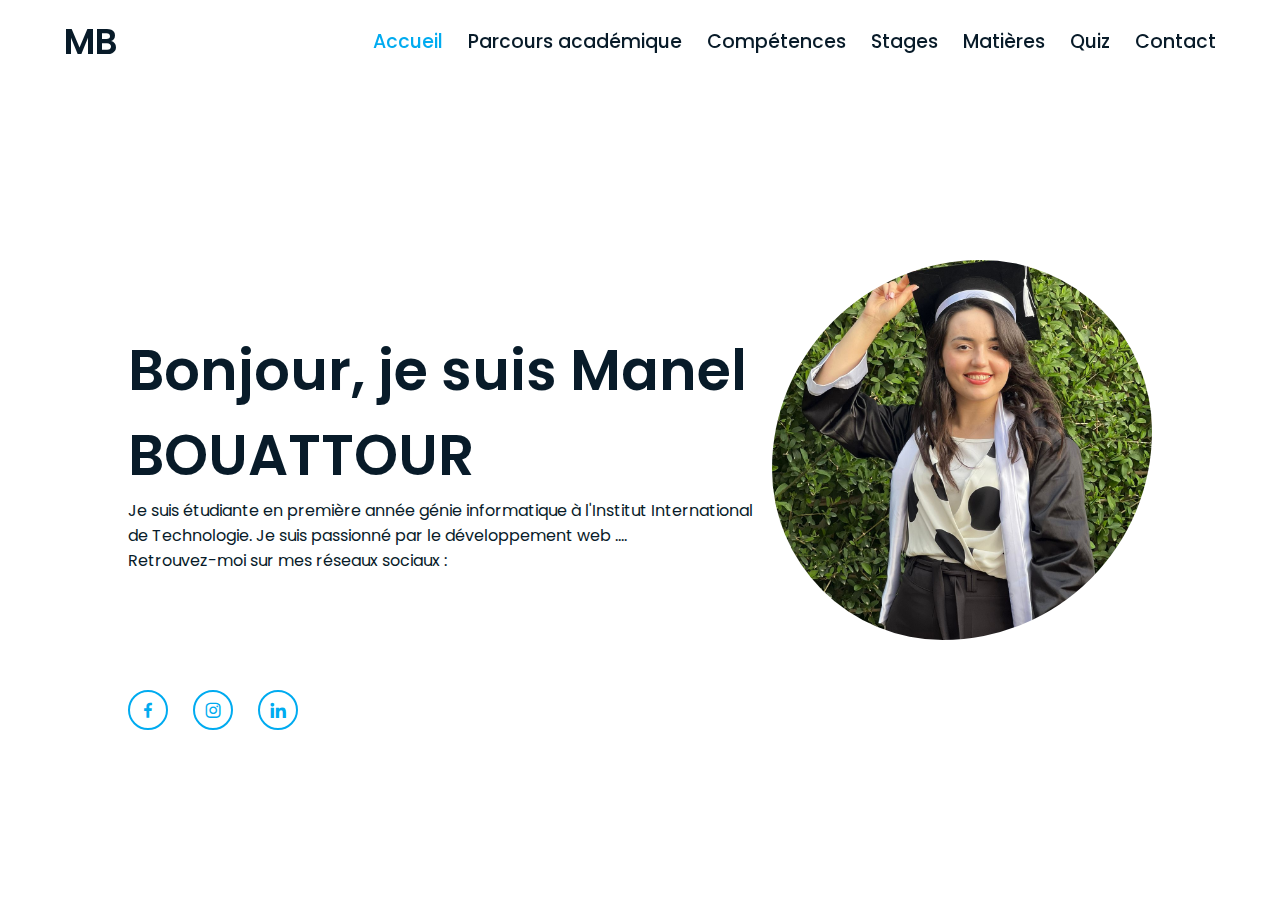
<file: index.html>
<!DOCTYPE html>
<html>
    <head>
        <meta charset="UTF-8">
        <title>Mon Portfolio</title>
        <link rel="stylesheet" href="style.css">
        <link href='https://unpkg.com/boxicons@2.1.4/css/boxicons.min.css' rel='stylesheet'>
    </head>
<body >
<header class="header">
    <div class="nav-logo">
        <p class="logo">MB</p>
      
    </div>
        <nav class="navbar">
            <a href="page1.html" class="active">Accueil</a>
            <a href="parcours_académique.html">Parcours académique</a>
            <a href="compétences.html">Compétences</a>
            <a href="stages.html">Stages</a>
            <a href="matières.html">Matières</a>
            <a href="quiz.html">Quiz</a>
            <a href="contact.html">Contact</a>

        </nav>
</header>

<section class="home">
    <div class="home-content">
        <h1>Bonjour, je suis Manel BOUATTOUR</h1>
        <p>Je suis étudiante en première année génie informatique à l'Institut International de Technologie. Je suis passionné par le développement web ....</p>
        <p>Retrouvez-moi sur mes réseaux sociaux :</p>

    </div>
    <div class="home-sci">
        <a href="https://www.facebook.com/mbouattour9" target="_blank"><i class='bx bxl-facebook' ></i></a>
        <a href="https://www.instagram.com/manelbouattour1/" target="_blank"><i class='bx bxl-instagram' ></i></a>
        <a href="www.linkedin.com/in/manel-bouattour-0a3264200" target="_blank"><i class='bx bxl-linkedin' ></i></a>
    </div>


    <div class="manel_image">
        <div class="image">
           <img src="photo_manel.jpg" >
        </div>

    </div>
</section>

</body>
</html>
</file>
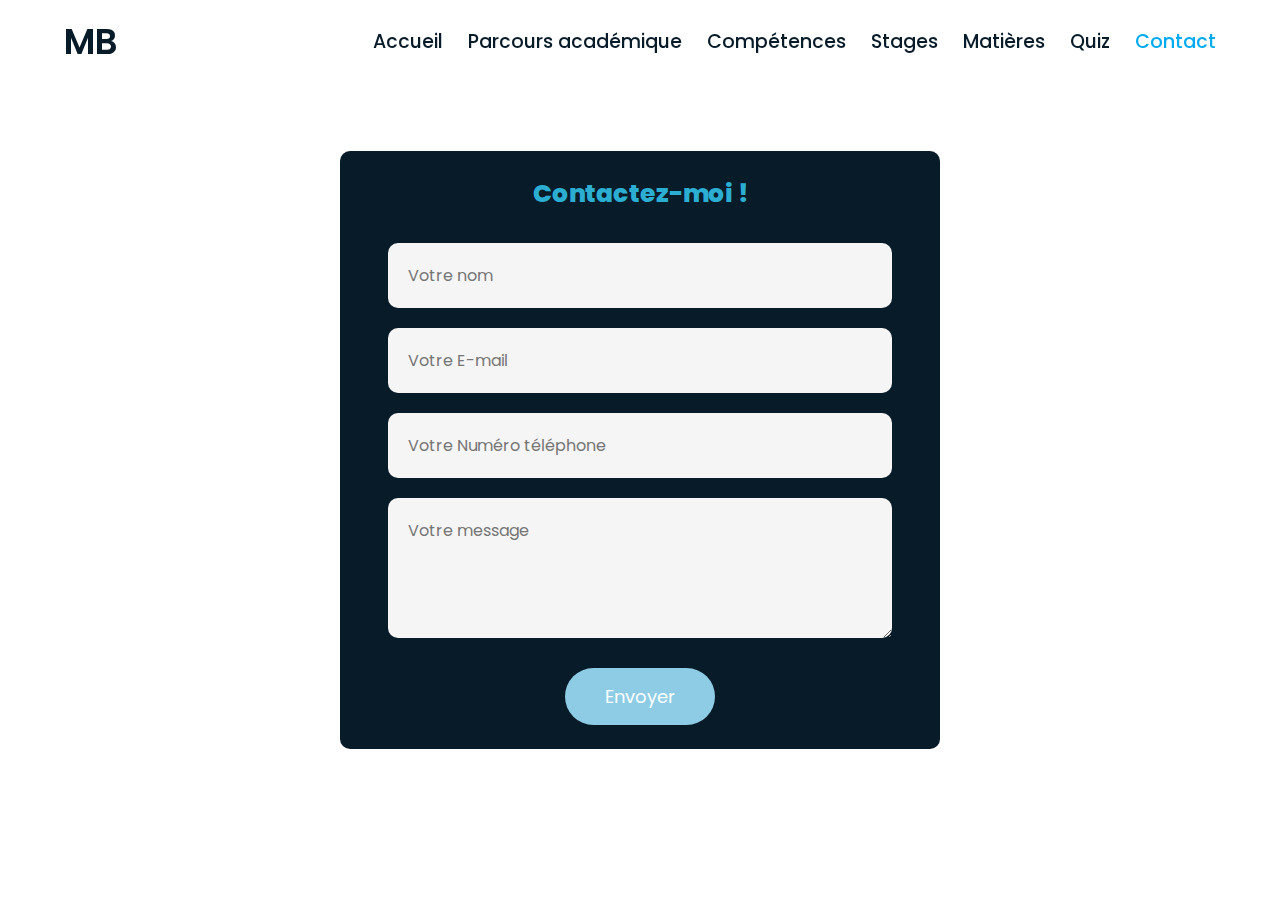
<file: contact.html>
<!DOCTYPE html>
<html>
    <head>
        <meta charset="UTF-8">
        <title>Mon Portfolio</title>
        <link rel="stylesheet" href="style.css">
        <link href='https://unpkg.com/boxicons@2.1.4/css/boxicons.min.css' rel='stylesheet'>
    </head>
<body>
    <header class="header">
        <div class="nav-logo">
            <p class="logo">MB</p>
          
        </div>
            <nav class="navbar">
                <a href="page1.html" >Accueil</a>
                <a href="parcours_académique.html" >Parcours académique</a>
                <a href="compétences.html">Compétences</a>
                <a href="stages.html" >Stages</a>
                <a href="matières.html">Matières</a>
                <a href="quiz.html">Quiz</a>
                <a href="contact.html" class="active">Contact</a>
    
            </nav>
    </header>
    <div class="container">
        <form id="contactForm">
            <h3>Contactez-moi !</h3>
            <input type="text" id="name" placeholder="Votre nom" required>
            <input type="email" id="email" placeholder="Votre E-mail" required>
            <input type="text" id="Numero" placeholder="Votre Numéro téléphone" required>
            <textarea id="message" rows="4" placeholder="Votre message"></textarea>
            <button type="button" onclick="sendEmail()">Envoyer</button>
        </form>
    </div>
    
    <script>
        function sendEmail() {
            const name = document.getElementById('name').value;
            const email = document.getElementById('email').value;
            const numero = document.getElementById('Numero').value;
            const message = document.getElementById('message').value;
    
            const mailtoLink = `mailto:manelbouattour114@gmail.com?subject=Nouveau message de ${name}&body=Nom: ${name} Email: ${email} Numéro: ${numero} Message: ${message}`;
    
            window.location.href = mailtoLink;
        }
    </script>


</body>
</html>
</file>
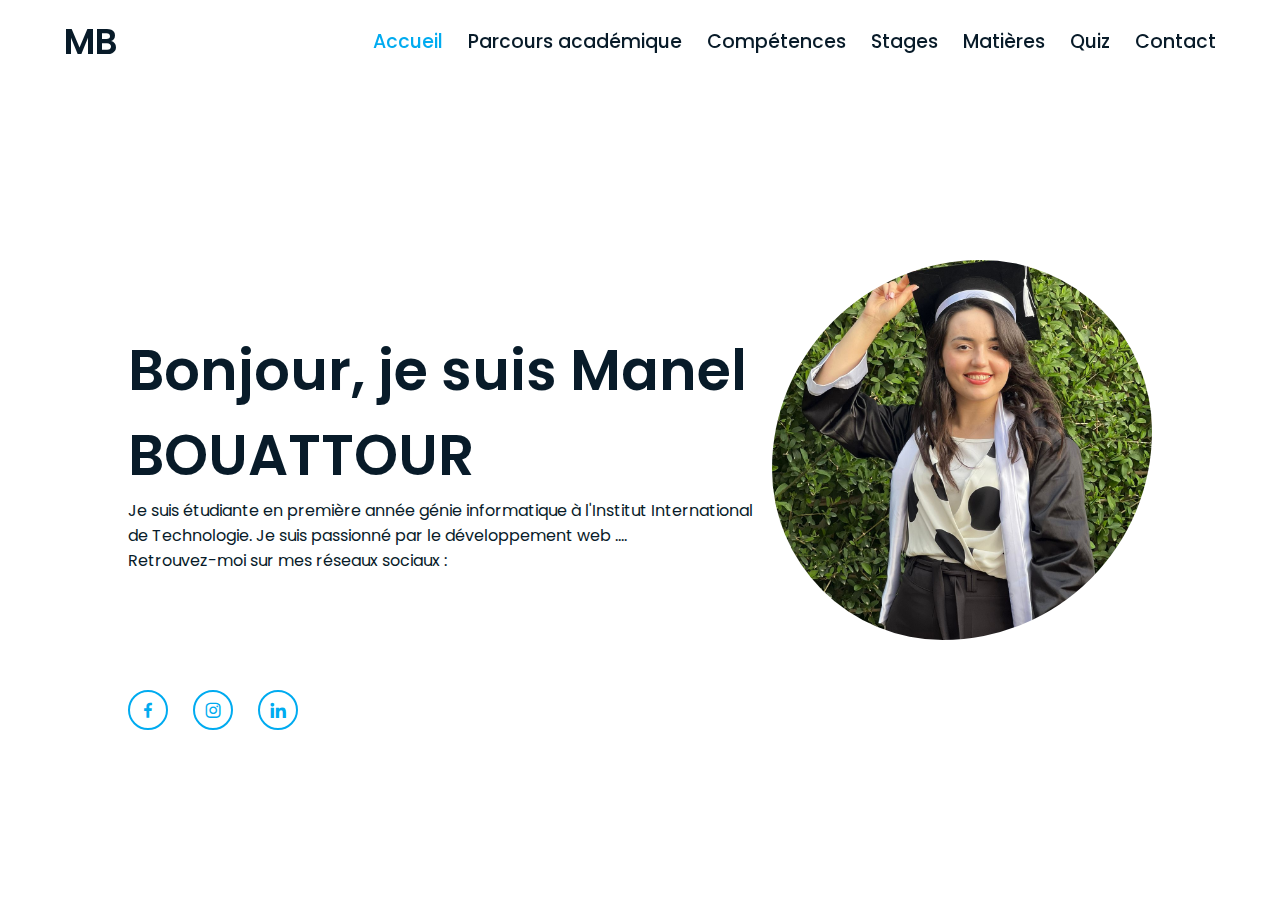
<file: page1.html>
<!DOCTYPE html>
<html>
    <head>
        <meta charset="UTF-8">
        <title>Mon Portfolio</title>
        <link rel="stylesheet" href="style.css">
        <link href='https://unpkg.com/boxicons@2.1.4/css/boxicons.min.css' rel='stylesheet'>
    </head>
<body >
<header class="header">
    <div class="nav-logo">
        <p class="logo">MB</p>
      
    </div>
        <nav class="navbar">
            <a href="page1.html" class="active">Accueil</a>
            <a href="parcours_académique.html">Parcours académique</a>
            <a href="compétences.html">Compétences</a>
            <a href="stages.html">Stages</a>
            <a href="matières.html">Matières</a>
            <a href="quiz.html">Quiz</a>
            <a href="contact.html">Contact</a>

        </nav>
</header>

<section class="home">
    <div class="home-content">
        <h1>Bonjour, je suis Manel BOUATTOUR</h1>
        <p>Je suis étudiante en première année génie informatique à l'Institut International de Technologie. Je suis passionné par le développement web ....</p>
        <p>Retrouvez-moi sur mes réseaux sociaux :</p>

    </div>
    <div class="home-sci">
        <a href="https://www.facebook.com/mbouattour9" target="_blank"><i class='bx bxl-facebook' ></i></a>
        <a href="https://www.instagram.com/manelbouattour1/" target="_blank"><i class='bx bxl-instagram' ></i></a>
        <a href="www.linkedin.com/in/manel-bouattour-0a3264200" target="_blank"><i class='bx bxl-linkedin' ></i></a>
    </div>


    <div class="manel_image">
        <div class="image">
           <img src="photo_manel.jpg" >
        </div>

    </div>
</section>

</body>
</html>
</file>
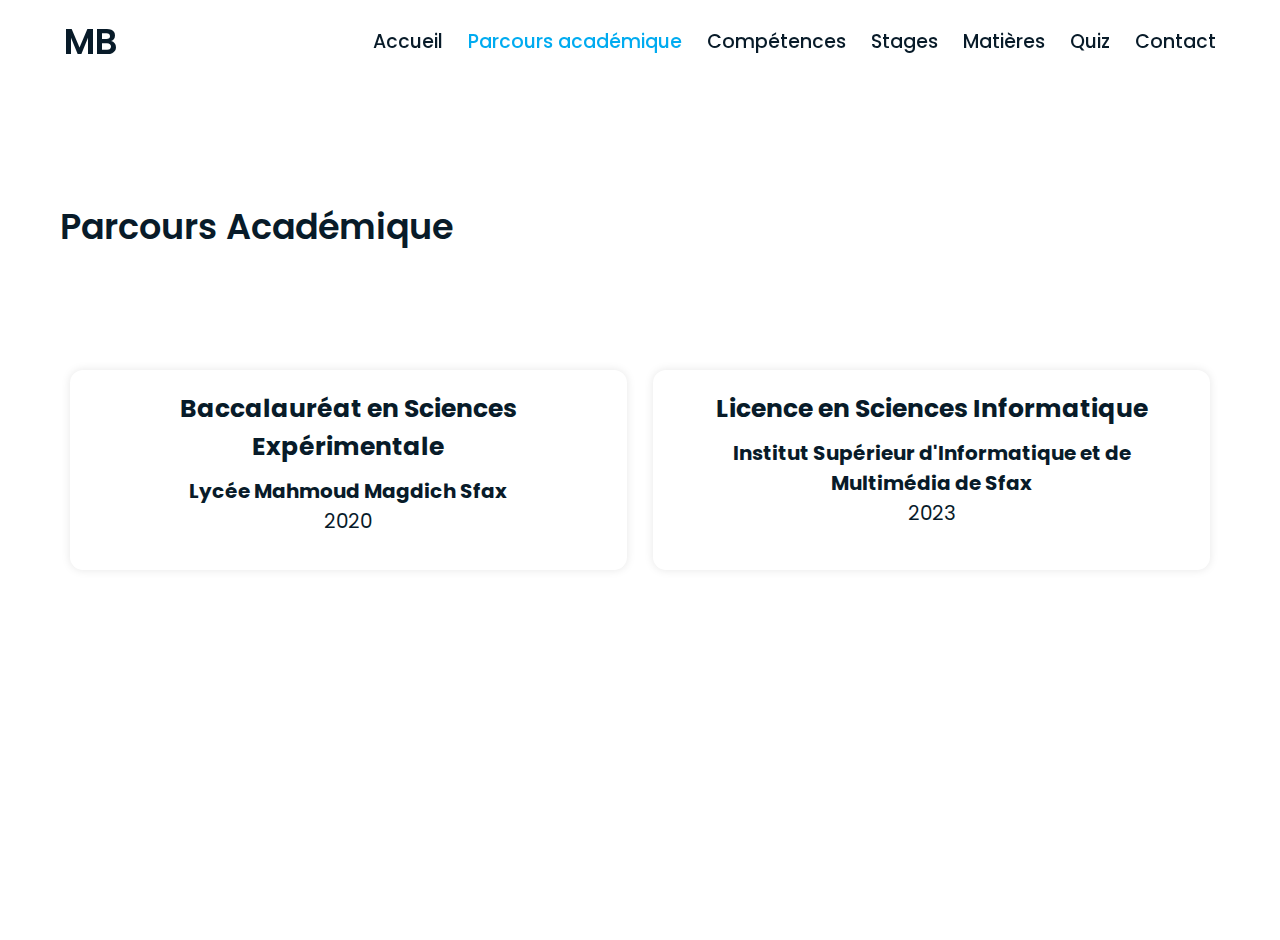
<file: parcours_académique.html>
<!DOCTYPE html>
<html>
    <head>
        <meta charset="UTF-8">
        <title>Mon Portfolio</title>
        <link rel="stylesheet" href="style.css">
        <link href='https://unpkg.com/boxicons@2.1.4/css/boxicons.min.css' rel='stylesheet'>
    </head>
<body >
<header class="header">
    <div class="nav-logo">
        <p class="logo">MB</p>
      
    </div>
        <nav class="navbar">
            <a href="page1.html" >Accueil</a>
            <a href="parcours_académique.html" class="active">Parcours académique</a>
            <a href="compétences.html">Compétences</a>
            <a href="stages.html">Stages</a>
            <a href="matières.html">Matières</a>
            <a href="quiz.html">Quiz</a>
            <a href="contact.html">Contact</a>

        </nav>
</header>
    <section class="academic-content">
        <h1>Parcours Académique</h1>

        <div class="education-container">
            <div class="education-item">
                <h3>Baccalauréat en Sciences Expérimentale</h3>
                <h4>Lycée Mahmoud Magdich Sfax</h4>
                <p>2020</p>
            </div>

            <div class="education-item">
                <h3>Licence en Sciences Informatique</h3>
                <h4>Institut Supérieur d'Informatique et de Multimédia de Sfax</h4>
                <p>2023</p>
            </div>
        </div>
    </section>

</body>
</html>
</file>
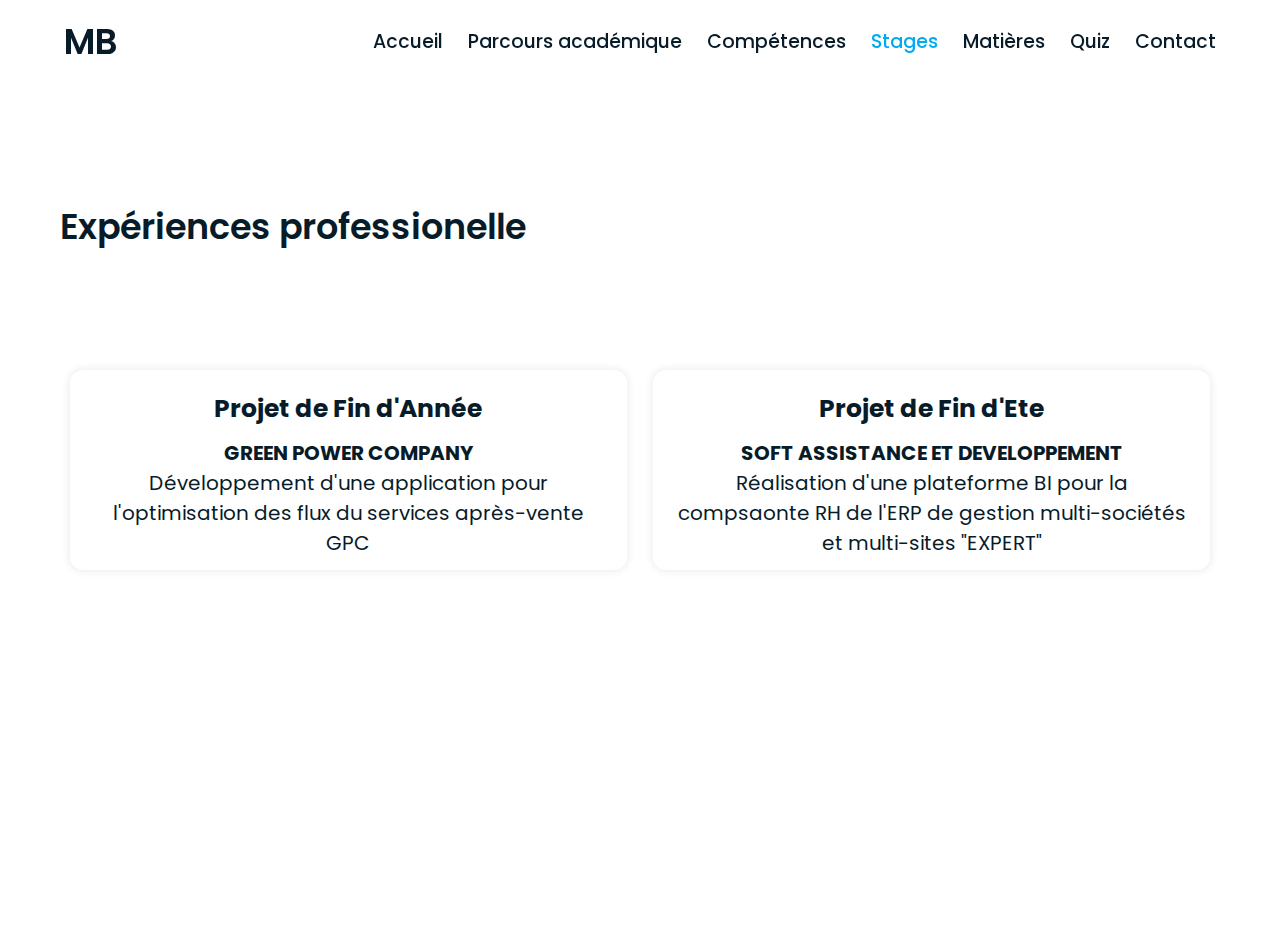
<file: stages.html>
<!DOCTYPE html>
<html>
    <head>
        <meta charset="UTF-8">
        <title>Mon Portfolio</title>
        <link rel="stylesheet" href="style.css">
        <link href='https://unpkg.com/boxicons@2.1.4/css/boxicons.min.css' rel='stylesheet'>
    </head>
<body >
<header class="header">
    <div class="nav-logo">
        <p class="logo">MB</p>
      
    </div>
        <nav class="navbar">
            <a href="page1.html" >Accueil</a>
            <a href="parcours_académique.html" >Parcours académique</a>
            <a href="compétences.html">Compétences</a>
            <a href="stages.html" class="active">Stages</a>
            <a href="matières.html">Matières</a>
            <a href="quiz.html">Quiz</a>
            <a href="contact.html">Contact</a>

        </nav>
</header>
    <section class="academic-content">
        <h1>Expériences professionelle</h1>
        <div class="education-container">
            <div class="education-item">
                <h3>Projet de Fin d'Année</h3>
                <h4>GREEN POWER COMPANY</h4>
                <p>Développement d'une application pour l'optimisation des flux du services après-vente GPC</p>
            </div>

            <div class="education-item">
                <h3>Projet de Fin d'Ete</h3>
                <h4>SOFT ASSISTANCE ET DEVELOPPEMENT</h4>
                <p>Réalisation d'une plateforme BI pour la compsaonte RH de l'ERP de gestion multi-sociétés et multi-sites "EXPERT"</p>

            </div>
        </div>
    </section>

</body>
</html>
</file>
<file: style.css>
@import url('https://fonts.googleapis.com/css2?family=Poppins:wght@400;600&display=swap');

* {
    margin: 0;
    padding: 0;
    box-sizing: border-box;
    font-family: 'Poppins', 'sans-serif';
}

body {
    background: #fff; /* Couleur de fond en blanc */
    color: #081b29; /* Couleur du texte principale */
}



.header {
    position: fixed;
    top: 0;
    left: 0;
    width: 100%;
    padding: 15px 5%;
    background: transparent;
    display: flex;
    justify-content: space-between;
    align-items: center;
    z-index: 100;
}

.navbar {
    display: flex;
    gap: 5px;
}

.logo {
    font-size: 35px;
    color: #081b29; /* Couleur du texte du logo */
    text-decoration: none;
    font-weight: 600;
}

.navbar a {
    font-size: 19px;
    color: #081b29;
    text-decoration: none;
    font-weight: 500;
    margin-left: 20px;
    transition: .3s;
}

.navbar a:hover,
.navbar a.active {
    color: #00abf0;
}
/*La premieres page HOME*/
.home {
    height: 100vh;
    display: flex;
    align-items: center;
    padding: 0 10%;
}

.home-content {
    max-width: 800px;
}

.home-content h1 {
    font-size: 56px;
    font-weight: 550;
    color: #081b29; /* Couleur du texte principal */
}

.home-content p {
    font-size: 16px;
    color: #081b29;
}

.home-sci {
    position: absolute;
    bottom: 170px;
    width: 170px;
    display: flex;
    justify-content: space-between;
}

.home-sci a {
    position: relative;
    display: inline-flex;
    justify-content: center;
    align-items: center;
    width: 40px;
    height: 40px;
    background: transparent;
    border: 2px solid #00abf0;
    border-radius: 50%;
    font-size: 20px;
    color: #00abf0;
    text-decoration: none;
}

.manel_image {
    display: flex;
    justify-content: right;
    align-content: center;
    min-height: 80vh;
    width: 50%;
}

.image {
    margin: auto 0;
    width: 380px;
    height: 380px;
    border-radius: 55% 45% 55% 45%;
    overflow: hidden;
}

.image img {
    width: 380px;
    height: 380px;
    object-fit: cover;
}
/*Parcours Académique*/
.academic-content {
    max-width: 1200px;
    margin: auto;
    padding: 20px;
    text-align: center;

}
.academic-content h1 {
    font-size: 35px;
    font-weight: 600;
    color: #081b29;
    margin-bottom: 20px;
    position: absolute;
    text-align: center;
    top: 200px; 
}

.education-container {
    display: flex;
    justify-content: space-between;
    align-items: center;
    height: 100vh;

}

.education-item {
    width:48%;
    padding: 20px;
    height: 200px;
    background-color: #fff;
    box-shadow: 0 0 10px rgba(0, 0, 0, 0.1);
    border-radius: 13px;
    margin: 10px;
    text-align: center;
}
.education-item:hover {
    transform: translateY(-7px);
}

.education-item h3 {
    font-size: 25px;
    font-weight: 500;
    margin-bottom: 10px;
    font-weight: bold;
}
.education-item h4{
    font-size: 20px;
}
.education-item p {
    font-size: 20px;
}

/********Compétences ***/
.skills-list {
    display: flex;
    flex-wrap: wrap;
    justify-content: center;
    margin-top: 100px; 

}

.skills-list span {
    width: 100px; 
    height: 45px;
    display: inline-flex;
    justify-content: center;
    align-items: center;
    padding: 8px 22px;
    margin: 30px;
    background-color: #8dcce4;
    color: #fff;
    border-radius: 5px;
    box-shadow: 0 0 10px rgba(0, 0, 0, 0.1);
    transition: transform 0.2s linear;

}

.skills-list span:hover {
    transform: translateY(-7px);
}


/*Page Matières*/
.matieres-list {
    display: flex;
    flex-wrap: wrap;
    justify-content: center;
    margin-top: 100px; 

}

.matieres-list span {
    width: 150px; 
    height: 70px;
    display: inline-flex;
    justify-content: center;
    align-items: center;
    padding: 8px 22px;
    margin: 5px;
    background-color: #8dcce4;
    color: #fff;
    border-radius: 5px;
    box-shadow: 0 0 10px rgba(0, 0, 0, 0.1);
    transition: transform 0.2s linear;

}

.matieres-list span:hover {
    transform: translateY(-7px);
}

/*Quiz*/
.page-quiz {
    display: flex;
    align-items: center;
    justify-content: center;
    height: 100vh;
    overflow: hidden;
    margin: 0;
    color: #081b29;
}
.quiz-container {
    background-color: #fff;
    border-radius: 10px;
    box-shadow: 0 0 10px 2px rgba(100, 100, 100, 0.1);
    width: 600px;
    overflow: hidden;
}

.quiz-header {
    padding: 4rem;
}

h2 {
    padding: 1rem;
    text-align: center;
    margin: 0;
}

ul {
    list-style-type: none;
    padding: 0;
}

ul li {
    font-size: 1.2rem;
    margin: 1rem 0;
}

ul li label {
    cursor: pointer;
}

button {
    background-color: #00abf0;
    color: #fff;
    border: none;
    display: block;
    width: 100%;
    cursor: pointer;
    font-size: 1.1rem;
    font-family: inherit;
    padding: 1.3rem;
}

button:hover {
    background-color: #8dcce4;
}

button:focus {
    outline: none;
    background-color: #44b927;
}
/*  CONTACT */
.container {
    width:100% ; 
    height : 100vh ;
   display: flex;
   align-items: center;
   justify-content: center;
}
form{
    background: #081b29;
    display: flex;
    flex-direction: column;
    padding: 24px 48px ;
    width:90%;
    max-width: 600px ;
    border-radius: 10px;
}
form h3 {
    color : #2caed2;
    font-weight: 800;
    margin-bottom: 20px;
    text-align: center;
    font-size: 25px;
}
form input,form textarea {
    border:0; 
    margin:10px 0 ;
    padding:20px; 
    outline:none;
    background: #f5f5f5;
    font-size: 16px;
    border-radius: 10px;
}
form button {
    padding :15px; 
    background: #8dcce4 ; 
    color:#fff;
    font-size: 18px ;
    border:0 ; 
    outline:none ;
    cursor: pointer;
    width :150px; 
    margin: 20px auto 0 ; 
    border-radius: 30px ;
}
/*End contact*/
</file>
